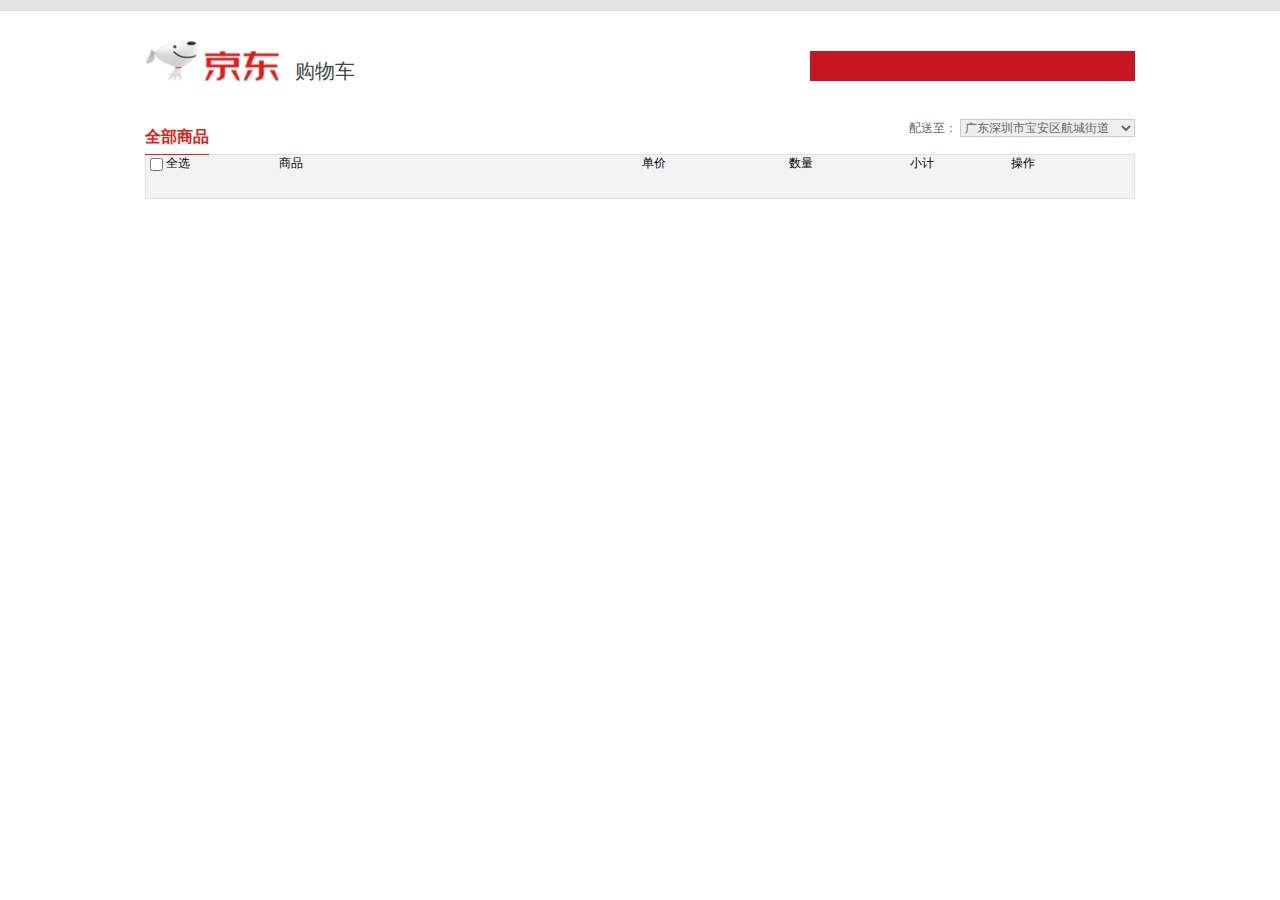
<file: html/cart.html>
<!DOCTYPE html>
<html lang="en">

<head>
    <meta charset="UTF-8">
    <meta name="viewport" content="width=device-width, initial-scale=1.0">
    <title>京东购物车</title>
    <link rel="stylesheet" href="../css/reset.css">
    <link rel="stylesheet" href="../css/cart.css">
</head>

<body>

    <div class="head">
        <div class="head-banxin"></div>
    </div>

    <div class="logoPart">
        <div class="logoPart-banxin">
            <div class="logo"><img src="../images/cart/JDlogo_03.png" alt=""></div>
            <div class="cartText"><p>购物车</p></div>
            <div class="search"></div>
        </div>
    </div>

    <div class="main">
        <div class="main-banxin">
            <div class="mainTop">
                <div class="mainTop1">
                    <h3>全部商品</h3>
                    <div class="loca">
                        <span>配送至：</span>
                        <select name="" id="">
                            <option value="">广东深圳市宝安区航城街道</option>
                        </select>
                    </div>
                </div>
                <div class="mainTop2">
                    <div class="all"><input type="checkbox" name="" id=""><p>全选</p></div>
                    <div class="goods"><p>商品</p></div>
                    <div class="price"><p>单价</p></div>
                    <div class="num"><p>数量</p></div>
                    <div><p>小计</p></div>
                    <div><p>操作</p></div>
                </div>
            </div>

            <div class="shop"></div>
        </div>
    </div>

</body>

</html>
</file>
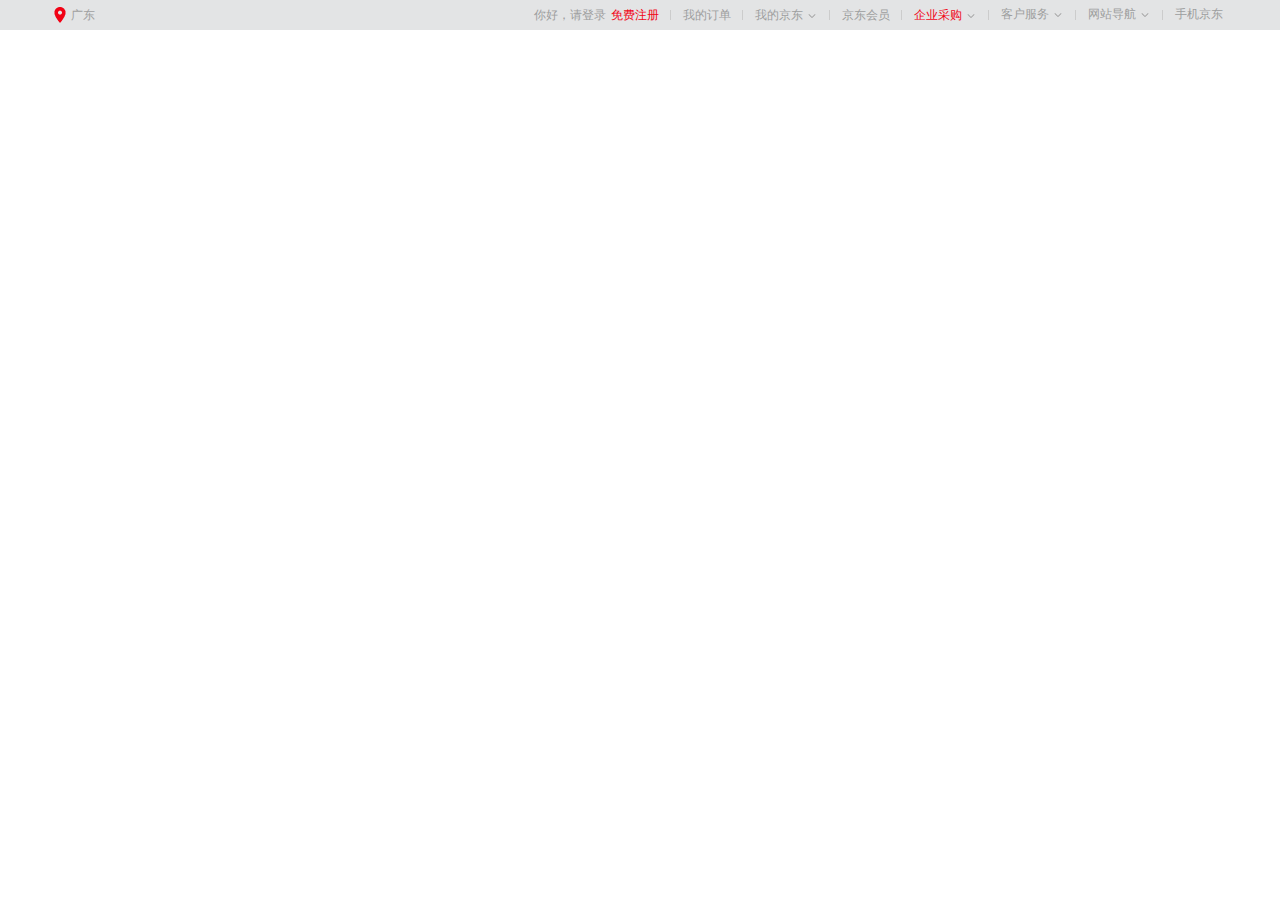
<file: html/index1.0.html>
<!DOCTYPE html>
<html lang="en">
<head>
    <meta charset="UTF-8">
    <meta name="viewport" content="width=device-width, initial-scale=1.0">
    <title>京东</title>
    <link rel="stylesheet" href="../css/reset.css">
    <link rel="stylesheet" href="../css/index.css">
</head>
<body>

    <!-- 以下是头部 -->
    <!-- 以下是头部 -->

    <div class="head" id="head">
        <div class="headTypeArea">
            <div class="headLocation">
                <a href="#" onmouseenter="turnRed(this)" onmouseleave="textTurnBack(this)" ><img src="../images/head-location.png" alt=""> 广东</a>
                <div class="headLocation-hover"></div>
            </div>
            <div class="headNav">
                <ul>
                    <li class="headNavLi01"><a href="" onmouseenter="turnRed(this)" onmouseleave="textTurnBack(this)">你好，请登录</a></li>
                    <li><a href="">免费注册</a></li>
                    <li><a href="" onmouseenter="turnRed(this)" onmouseleave="textTurnBack(this)">我的订单</a></li>
                    <li><a href="">我的京东&nbsp;<img src="../images/head-jiantou.png" alt=""></a></li>
                    <li><a href="" onmouseenter="turnRed(this)" onmouseleave="textTurnBack(this)">京东会员</a></li>
                    <li><a href="">企业采购&nbsp;<img src="../images/head-jiantou.png" alt=""></a></li>
                    <li>客户服务&nbsp;<img src="../images/head-jiantou.png" alt=""></li>
                    <li>网站导航&nbsp;<img src="../images/head-jiantou.png" alt=""></li>
                    <li>手机京东</li>
                </ul>
            </div>
        </div>
    </div>


</body>
<script src="../js/index.js"></script>
</html>
</file>
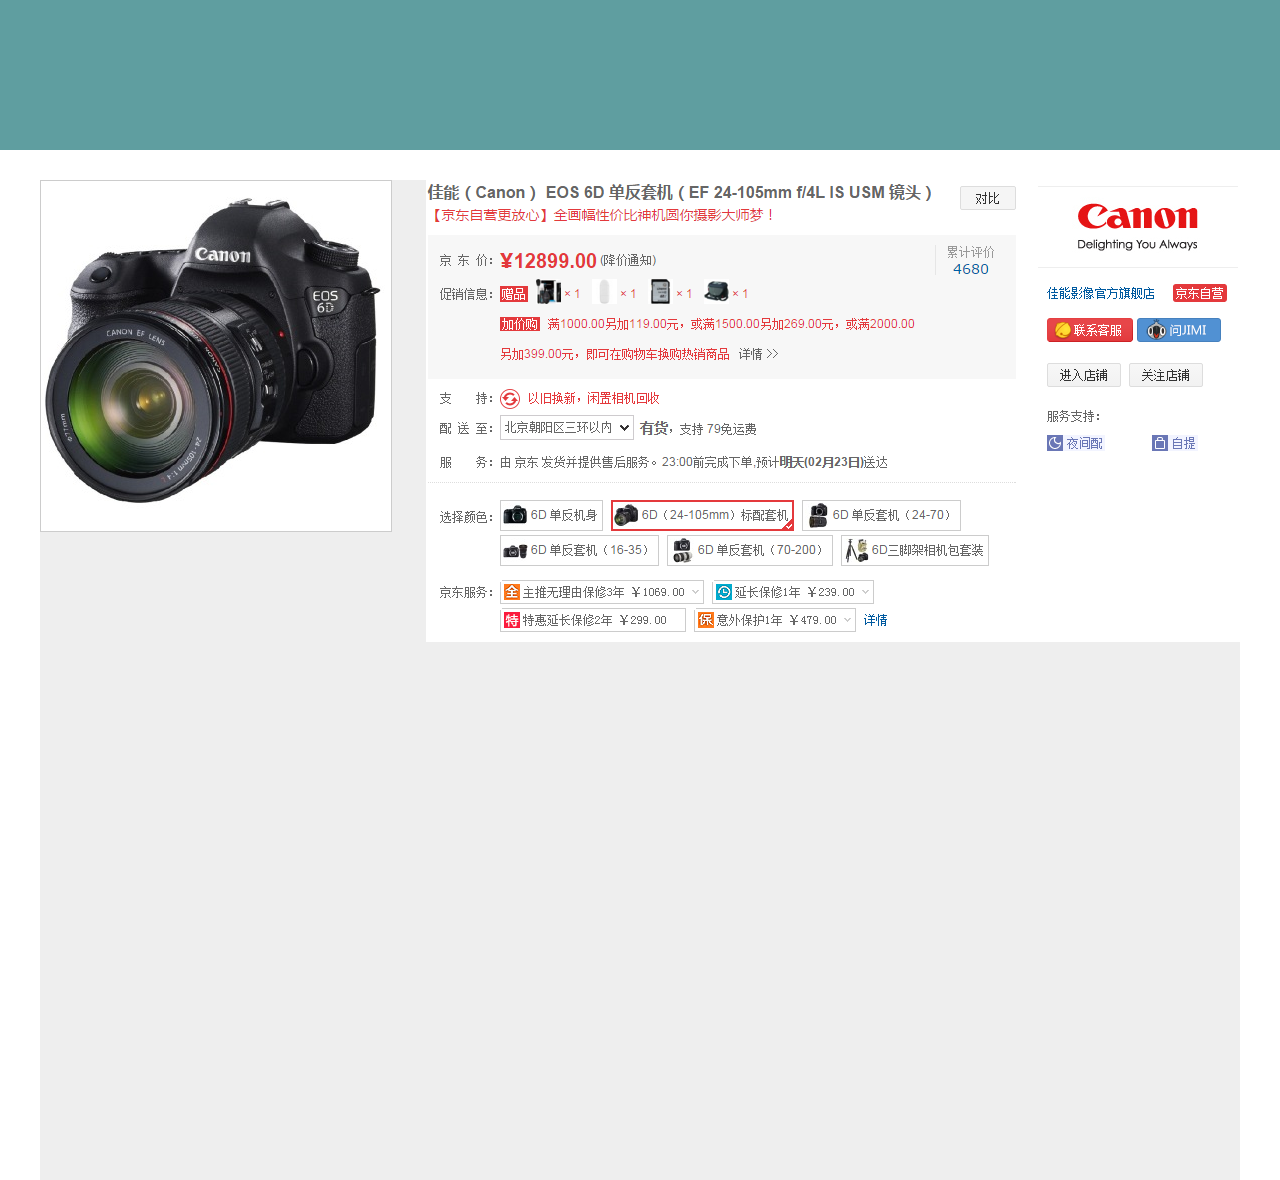
<file: html/详情页(放大镜).html>
<!DOCTYPE html>
<html lang="en">

<head>
    <meta charset="UTF-8">
    <meta name="viewport" content="width=device-width, initial-scale=1.0">
    <title>Document</title>
    <link rel="stylesheet" href="../css/reset.css">
    <link rel="stylesheet" href="../css/goods.css">
</head>

<body>

    <div class="head"></div>
    <div class="goods">
        <div class="left">
            <img src="../images/min.jpg" alt="">
            <div class="mask"></div>
        </div>
        <div class="maxbox">
            <img src="../images/max.jpg" alt="">
        </div>
        <div class="right">
            <img src="../images/msg.png" alt="">
        </div>
    </div>


<script src="../js/utils.js"></script>
<script src="../js/fangdajing.js"></script>
</body>

</html>
</file>
<file: css/cart.css>
@charset "utf-8";



.head{
    height: 10px;
    width: 100%;
    background-color: #e3e4e5;
    border-bottom: 1px solid #dddddd;
}
/* 基哥贼帅 */
.head-banxin{
    height: 30px;
    width: 990px;
    /* background-color: teal; */
    margin: 0 auto;
}

.logoPart{
    height: 70px;
    width: 100%;
    margin-bottom: 38px;
    overflow: hidden;
    /* background-color: thistle; */
}
.logoPart-banxin{
    height: 70px;
    width: 990px;
    margin: 0 auto;
    position: relative;
}
.logo{
    width: 134px;
    height: 70px;
    float: left;
    position: relative;
}
.logo img{
    width: 134px;
    position: absolute;
    bottom: 0;
}
.cartText>p{
    position: absolute;
    font-size: 20px;
    left: 150px;bottom: 0;
    color: #454545;
    line-height: 20px;
}
.search{
    width: 325px;
    height: 30px;
    background-color: #c91623;
    position: absolute;
    right: 0;bottom: 0;
}


.main{
    min-height: 500px;
    width: 100%;
}
.main-banxin{
    width: 990px;
    min-height: 500px;
    /* background-color: teal; */
    margin: 0 auto;
}
.mainTop{
    height: 80px;
    width: 990px;
}
.mainTop1{
    height: 35px;
    width: 990px;
    position: relative;
}
.mainTop1>h3{
    height: 35px;
    font-weight: bold;
    font-size: 16px;
    color: #e2231a;
    line-height: 35px;
    display: inline-block;
    position: absolute;
    border-bottom: 1px solid #e2231a;
}
.loca{
    position: absolute;
    top: 0;right: 0;
    color: #666666;
}
.loca>select{
    width: 175px;
    outline: none;
    border: 1px solid #cecbce;
    font-size: 12px;
    color: #666666;
}
.mainTop2{
    height: 43px;
    width: 988px;
    background-color: #f3f3f3;
    border: 1px solid #e0e0e0;
}
.mainTop2>div{
    float: left;
}
.mainTop2>div:nth-child(1){
    width: 133px;
}
.mainTop2>div:nth-child(1)>input{
    float: left;
}
.mainTop2>div:nth-child(1)>p{
    float: left;
}
.mainTop2>div:nth-child(2){
    width: 363px;
}
.mainTop2>div:nth-child(3){
    width: 147px;
}
.mainTop2>div:nth-child(4){
    width: 121px;
}
.mainTop2>div:nth-child(5){
    width: 101px;
}
</file>
<file: css/index.css>
@charset "utf-8";

body,html{
    width: 100%;
    height: 100%;
}


/* 以下为头部CSS */

.head{
    height: 30px;
    width: 100%;
    background-color: #e3e4e5;
    border-bottom:#dddddd ;
}
.headTypeArea{
    height: 30px;
    width: 1190px;
    /* background-color: antiquewhite; */
    margin: 0 auto;
}
.headLocation{
    width: 60px;
    height: 30px;
    float: left;
    position: relative;    
}
.headLocation>a{
    display: block;
    width: 60px;
    height: 30px;
    line-height: 30px;
    text-align: center;
    color: #a0a0a0;
}
.headLocation-hover2>a{
    display: block;
    width: 60px;
    height: 30px;
    line-height: 30px;
    text-align: center;
    color: #a0a0a0;
}
.headLocation>a>img{
    margin-top: -3px;
    margin-left: -4px;
}
.headLocation-hover{
    height: 440px;
    width: 300px;
    background-color: white;
    border: 1px solid #ccc;
    position: absolute;
    top: 30px;
    display: none;
    z-index: 99;
    padding: 10px;
}
.headLocation-hover>li{
    height: 28px;
    width: 60px;
    float: left;
    text-align: left;
}
.headLocation>.headLocation-hover>li>a{
    display: inline-block;
    text-align: left;
    color: #a0a0a0;
    padding: 2px 8px;
    /* background-color: #0fbcf9; */
}
.headLocation .headLocation-hover>li>a:hover{
    color: #f10518;
    background-color: rgb(238, 238, 238);
}


.headLocation-hover2{
    width: 58px;
    height: 28px;
    background-color: white;
    border: 1px solid #ccc;
    position: absolute;
    top: 0;
    display: none;
}
.headLocation-hover2>a{
    margin-top: -1px;
    margin-left: -3px;
    color: #f10518;
}
.headLocation-hover2>a>img{
    margin-top: -3px;
}
.headLocation-hover2::after{
    content: "";
    display: block;
    width: 58px;
    height: 2px;
    background-color: #fff;
    position: absolute;
    top: 28px;left: 0;
    z-index: 100;
}



.headNav{
    height: 30px;
    float: right;
}
.headNav>ul{
    color: #9d9e9e;    
}
.headNav>ul>li{
    float: left;
    padding: 0 6px;
    position: relative;
}
.headNav>ul>li::after{
    content: "";
    display: block;
    height: 10px;
    width: 1px;
    background-color: #cccccc;
    position: absolute;
    right: 0; top: 10px;
}
.headNav>ul>li:nth-child(1)::after{
    width: 0;
}
.headNav>ul>li:nth-child(9)::after{
    width: 0;
}
.headNav>ul>li:nth-child(1){
    padding-right: 0px;
}
.headNav>ul>li:nth-child(2){
    padding-left: 0;
}.headNav>ul>li:nth-child(4){
    position: relative;
}
.headNav>ul>li:nth-child(7){
    padding: 6px 12px 0;
}
.headNav>ul>li:nth-child(8){
    padding: 6px 12px 0;
}
.headNav>ul>li:nth-child(9){
    padding: 6px 12px 0;
}

.headNav>ul>li>a{
    display: inline-block;
    color: #9d9e9e;
    padding: 0 6px;
    line-height: 30px;
}
.headNav>ul>li:nth-child(1)>a{
    padding-right: 0px;
}
.headNav>ul>li:nth-child(2)>a{
    padding-left: 5px;
    color: #f10518;
}
.headNav>ul>li:nth-child(6)>a{
    color: #f10518;
}

.myJD-hover{
    height: 160px;
    width: 281px;
    background-color: #fff;
    border: 1px solid #cccccc;
    position: absolute;
    top: 29px;
    z-index: 2;
}
.myJD-hover{
    display: none;
    position: absolute;
    z-index: 100;
}
.myJD-hover2{
    display: none;
}
.myJD-hover2>a{
    background-color: white;
    border: 1px solid #cccccc;
    color: #9d9e9e;
    padding: 0 5px;
    line-height: 28px;
    position: absolute;
    top: 0;
    
}
.myJD-hover2::after{
    content: "";
    display: block;
    width: 73px;
    height: 2px;
    background-color: #fff;
    position: absolute;
    top: 28px;left: 7px;
    z-index: 100;
}

/* 以下为返回头部小模块css */
.elevatorToTop{
    width: 58px;
    height: 50px;
    background-color: #ccc;
    position: absolute;
    top: 350px;
    right: 47px;
    z-index: 100;
    padding-top: 10px;
    text-align: center;
    color: #f10518;
    cursor: pointer;
}


/* 以下为logo栏CSS */
.searchPart{
    width: 100%;
    height: 140px;
    background-color: #16a085;
}
.s{
    width: 1190px;
    height: 140px;
    background-color: #1abc9c;
    margin: 0 auto;
    position: relative;
}
.logoArea {
    width: 190px;
    height: 120px;
    background-color: #27ae60;
    position: absolute;
    top: 10px;
    overflow: hidden;
}
.logoArea img{
    width: 190px;
}



/* 以下为轮播图部分CSS */
.bannerPart{
    width: 100%;
    height: 480px;
    background-color: #2980b9;
    position: relative;
    margin-bottom: 30px;
}
.b{
    width: 1190px;
    height: 480px;
    background-color: #3498db;
    margin: 0 auto;
    overflow: hidden;
}
.bNav{
    width: 190px;
    height: 470px;
    background-color: #16a085;
    margin-top: 10px;
    margin-right: 10px;
    float: left;
}

.bBanner{
    width: 590px;
    height: 470px;
    background-color: #9d9e9e;
    float: left;
    margin-top: 10px;
    position: relative;
    overflow: hidden;
}
.bannerImg>img{
    width: 590px;
    height: 470px;
    position: absolute;
}
.bLeft{
    width: 25px;
    height: 35px;
    background-color: rgba(0, 0, 0, 0.5);
    position: absolute;
    z-index: 2;
    top: 217px;
    left: 0;
    border-radius: 0 20px 20px 0;
    margin-left: -3px;
    cursor: pointer;
    text-align: center;
    line-height: 35px;
    color: #fff;
}
.bRight{
    width: 25px;
    height: 35px;
    background-color: rgba(0, 0, 0, 0.5);
    position: absolute;
    z-index: 2;
    top: 217px;
    right: 0;
    border-radius: 20px 0 0 20px;
    margin-right: -3px;
    cursor: pointer;
    text-align: center;
    line-height: 35px;
    color: #fff;
}
.dian{
    position: absolute;
    bottom: 10px;
    left: 30px;
    z-index: 99;
}
.dian>p{
    height: 10px;
    width: 10px;
    background-color: #fff;
    border-radius: 50%;
    float: left;
    margin-right: 10px;
}

.dian .bActive{
    background-color: blueviolet;
}
.bannerImg .bShow{
    z-index: 2;
}









/* 以下为秒杀部分CSS */
.miaoshaPart{
    width: 100%;
    height: 260px;
    background-color: #8e44ad;
    position: relative;
    margin-bottom: 20px;
}
.miao{
    width: 1190px;
    height: 260px;
    background-color: #9b59b6;
    margin: 0 auto;
}


/* 以下为特别部分CSS */
.J_spec{
    width: 100%;
    height: 980px;
    background-color: #0fbcf9;
    position: relative;
    margin-bottom: 20px;
}
</file>
<file: css/goods.css>
@charset "utf-8";

.head{
    height: 150px;
    width: 100%;
    background-color: cadetblue;
    margin-bottom: 30px;
}

.goods{
    height: 1000px;
    width: 1200px;
    background-color: #eeeeee;
    margin: auto;
    position: relative;
}

.left{
    height: 350px;
    width: 350px;
    background-color: cadetblue;
    float: left;
    border: 1px solid #ccc;
}
.mask{
    width: 175px;
    height: 175px;
    background-color: coral;
    opacity: 0.4;
    position: absolute;
    top: 0;left: 0;
    cursor: move;
    display: none;

}
.right{
    float: right;
}
.maxbox{
    height: 400px;
    width: 400px;
    border: 1px solid #ccc;
    position: absolute;
    overflow: hidden;
    left: 352px;
    top: 0;
    display: none;
}
.maxbox img{
    position: absolute;
}
</file>
